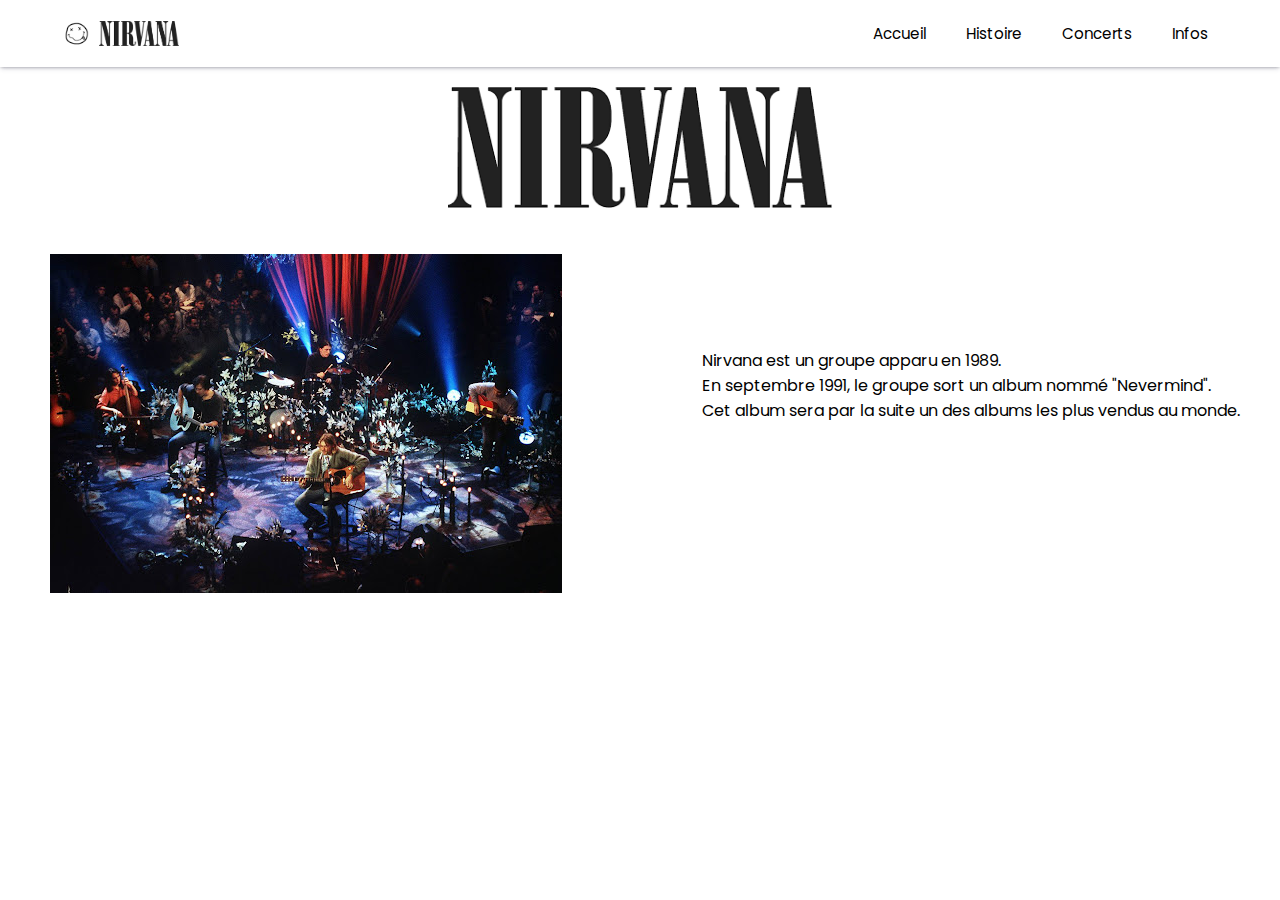
<file: index.html>
<!DOCTYPE html>
<html lang="en">
<head>
    <meta charset="UTF-8">
    <meta name="viewport" content="width=device-width, initial-scale=1.0">
    <title>Nirvana</title>
    <link href="styles/style_accueil.css" rel="stylesheet">
    <link href="styles/style_barre_navigation.css" rel="stylesheet">
</head>
<body>
    <nav>
        <div class="logo">
          <img src="photos/logo-nirvana-64x64.png" alt="logo" />
          <img src="photos/nirvana.png" class="nirvana_menu">
        </div>
        <ul>
          <li>
            <a href="index.html">Accueil</a>
          </li>
          <li>
            <a href="histoire.html">Histoire</a>
          </li>
          <li>
            <a href="concerts.html">Concerts</a>
          </li>
          <li>
            <a href="infos.html">Infos</a>
          </li>
        </ul>
        <div class="hamburger">
          <span class="line"></span>
          <span class="line"></span>
          <span class="line"></span>
        </div>
      </nav>
      <img src="photos/nirvana.png" class="nirvana_logo_titre">
      <div class="photo_description">
        <p class="description">Nirvana est un groupe apparu en 1989.<br>En septembre 1991, le groupe sort un album nommé "Nevermind".<br> Cet album sera par la suite un des albums les plus vendus au monde.</p>
        <p class="photo1"><img src="photos/MTV-1.jpg"></p>
      </div>

</body>
</html>
</file>
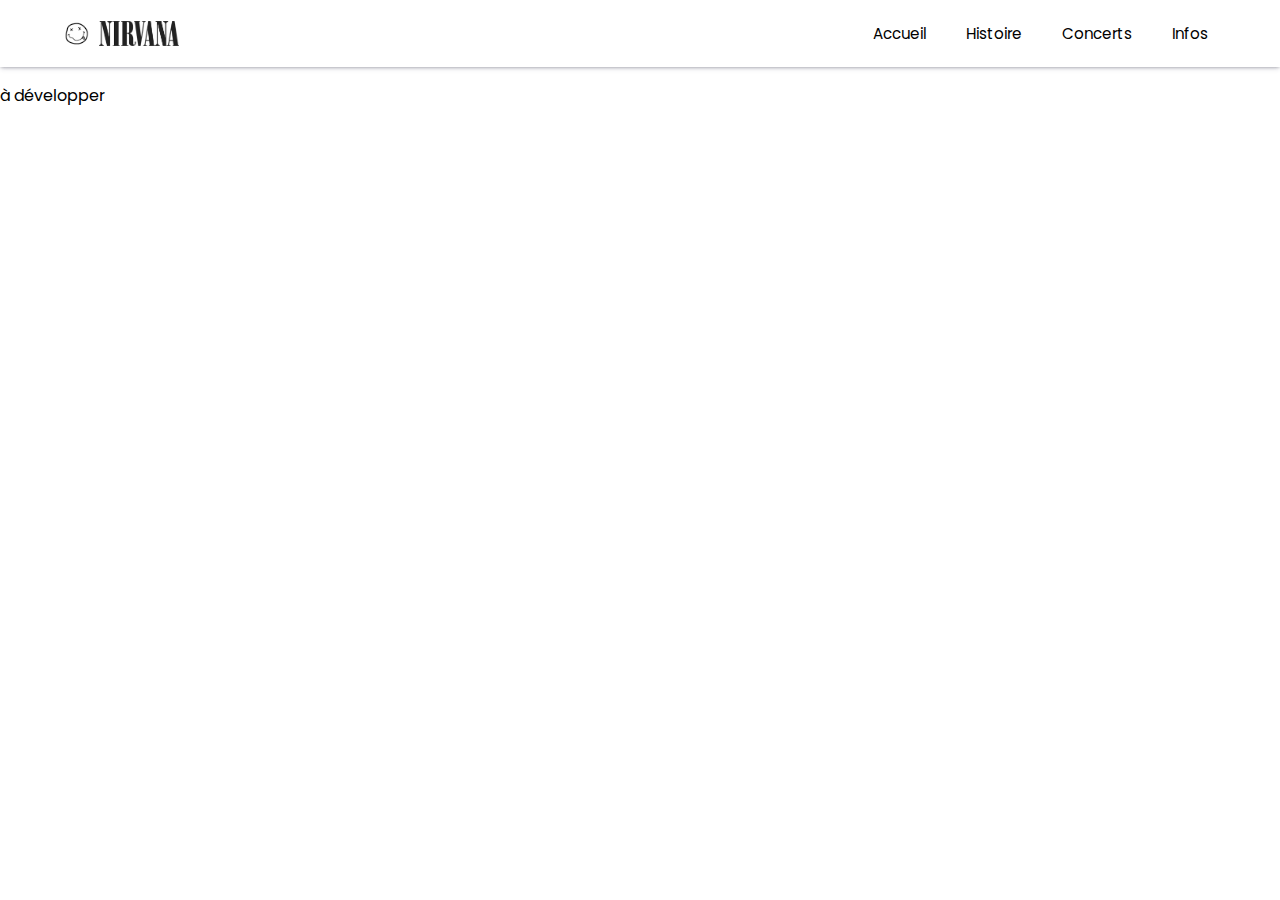
<file: concerts.html>
<!DOCTYPE html>
<html lang="en">
<head>
    <meta charset="UTF-8">
    <meta name="viewport" content="width=device-width, initial-scale=1.0">
    <title>Histoire du groupe</title>
    <link href="styles/style_barre_navigation.css" rel="stylesheet">
</head>
<body>
    <nav>
        <div class="logo">
          <img src="photos/logo-nirvana-64x64.png" alt="logo" />
          <img src="photos/nirvana.png" class="nirvana_menu">
        </div>
        <ul>
          <li>
            <a href="index.html">Accueil</a>
          </li>
          <li>
            <a href="histoire.html">Histoire</a>
          </li>
          <li>
            <a href="concerts.html">Concerts</a>
          </li>
          <li>
            <a href="infos.html">Infos</a>
          </li>
        </ul>
        <div class="hamburger">
          <span class="line"></span>
          <span class="line"></span>
          <span class="line"></span>
        </div>
      </nav>
      <p>à développer</p>
</body>
</html>
</file>
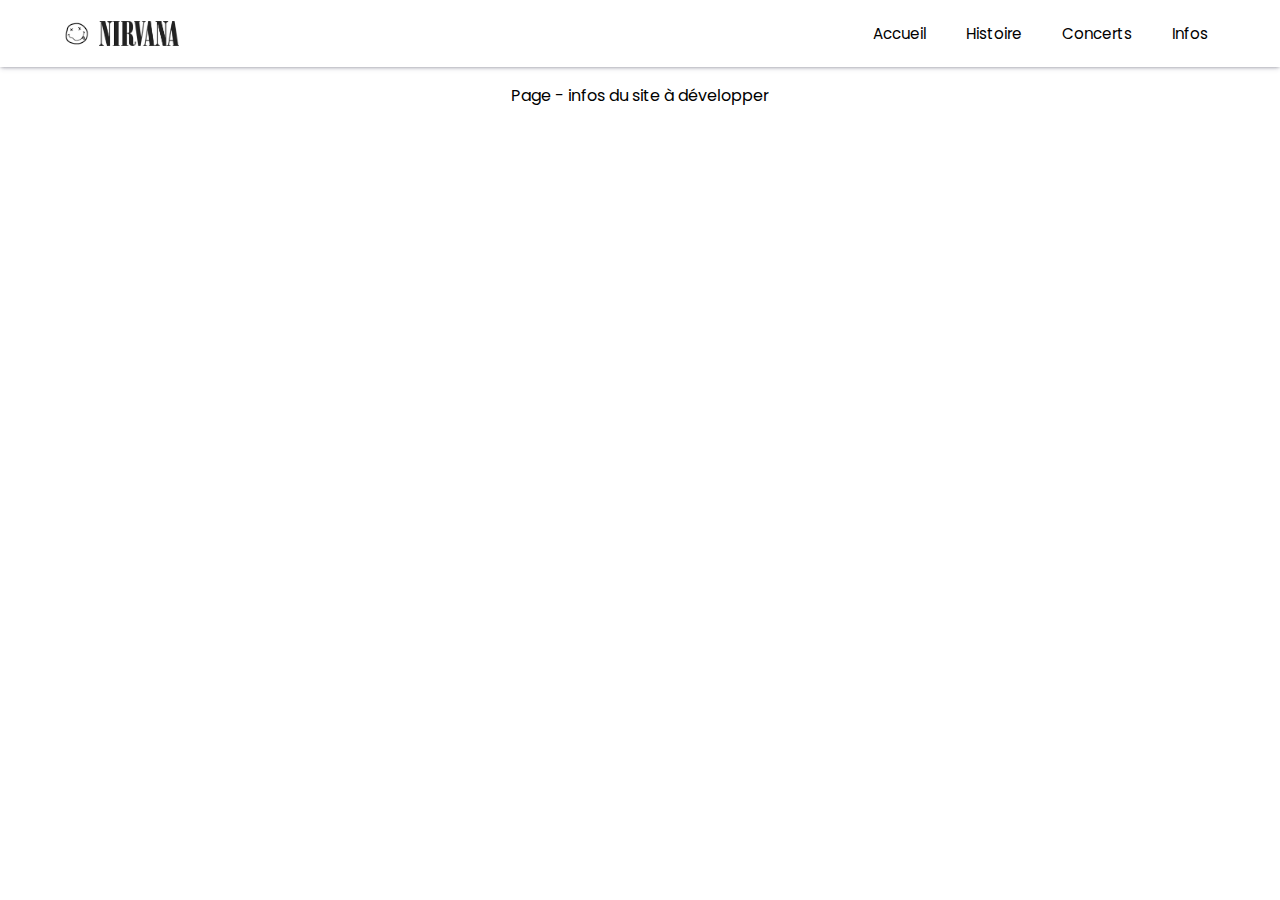
<file: infos.html>
<!DOCTYPE html>
<html lang="en">
<head>
    <meta charset="UTF-8">
    <meta name="viewport" content="width=device-width, initial-scale=1.0">
    <title>Histoire du groupe</title>
    <link href="styles/style_barre_navigation.css" rel="stylesheet">
    <link href="styles/style_infos.css" rel="stylesheet">
</head>
<body>
    <nav>
        <div class="logo">
          <img src="photos/logo-nirvana-64x64.png" alt="logo" />
          <img src="photos/nirvana.png" class="nirvana_menu">
        </div>
        <ul>
          <li>
            <a href="index.html">Accueil</a>
          </li>
          <li>
            <a href="histoire.html">Histoire</a>
          </li>
          <li>
            <a href="concerts.html">Concerts</a>
          </li>
          <li>
            <a href="infos.html">Infos</a>
          </li>
        </ul>
        <div class="hamburger">
          <span class="line"></span>
          <span class="line"></span>
          <span class="line"></span>
        </div>
      </nav>
      <p>Page - infos du site à développer</p>
</body>
</html>
</file>
<file: styles/style_accueil.css>
.description {
    float: right;
    margin-top: 110px;
    margin-right: 40px;
}

.photo1 {
    float: left;
    margin-left: 50px;
}

.photo_description {
    margin-top: 30px;
}
</file>
<file: styles/style_barre_navigation.css>
@import url("https://fonts.googleapis.com/css2?family=Poppins:ital,wght@0,300;0,400;0,500;0,600;0,700;1,300;1,400;1,500;1,600;1,700&display=swap");

* {
  box-sizing: border-box;
  -webkit-font-smoothing: antialiased;
  -moz-osx-font-smoothing: grayscale;
}

body {
  padding: 0;
  margin: 0;
  font-family: "Poppins", sans-serif;
}

nav {
  padding: 5px 5%;
  display: flex;
  justify-content: space-between;
  align-items: center;
  box-shadow: rgba(50, 50, 93, 0.25) 0px 2px 5px -1px,
    rgba(0, 0, 0, 0.3) 0px 1px 3px -1px;
  z-index: 1;
}
nav .logo {
  display: flex;
  align-items: center;
}
nav .logo img {
  height: 25px;
  width: auto;
  margin-right: 10px;
}
nav .logo .nirvana_menu {
  font-size: 1.1rem;
  background: linear-gradient(to right, #b927fc 0%, #2c64fc 100%);
  -webkit-background-clip: text;
  background-clip: text;
  -webkit-text-fill-color: transparent;
}

nav ul {
  list-style: none;
  display: flex;
}
nav ul li {
  margin-left: 1.5rem;
}
nav ul li a {
  text-decoration: none;
  color: #000;
  font-size: 95%;
  font-weight: 400;
  padding: 4px 8px;
  border-radius: 5px;
}

nav ul li a:hover {
  background-color: #f5f5f5;
}

.hamburger {
  display: none;
  cursor: pointer;
}

.hamburger .line {
  width: 25px;
  height: 1px;
  background-color: #1f1f1f;
  display: block;
  margin: 7px auto;
  transition: all 0.3s ease-in-out;
}
.hamburger-active {
  transition: all 0.3s ease-in-out;
  transition-delay: 0.6s;
  transform: rotate(45deg);
}

.hamburger-active .line:nth-child(2) {
  width: 0px;
}

.hamburger-active .line:nth-child(1),
.hamburger-active .line:nth-child(3) {
  transition-delay: 0.3s;
}

.hamburger-active .line:nth-child(1) {
  transform: translateY(12px);
}

.hamburger-active .line:nth-child(3) {
  transform: translateY(-5px) rotate(90deg);
}

.menubar {
  position: absolute;
  top: 0;
  left: -60%;
  display: flex;
  justify-content: center;
  align-items: flex-start;
  width: 60%;
  height: 100vh;
  padding: 20% 0;
  background: rgba(255, 255, 255);
  transition: all 0.5s ease-in;
  z-index: 2;
}
.active {
  left: 0;
  box-shadow: rgba(149, 157, 165, 0.2) 0px 8px 24px;
}

.menubar ul {
  padding: 0;
  list-style: none;
}
.menubar ul li {
  margin-bottom: 32px;
}

.menubar ul li a {
  text-decoration: none;
  color: #000;
  font-size: 95%;
  font-weight: 400;
  padding: 5px 10px;
  border-radius: 5px;
}

.menubar ul li a:hover {
  background-color: #f5f5f5;
}
@media screen and (max-width: 790px) {
  .hamburger {
    display: block;
  }
  nav ul {
    display: none;
  }
}

.nirvana_logo_titre {
    margin-top: 20px;
    display: block;
    width: 30%;
    margin-right: auto;
    margin-left: auto;
}
</file>
<file: styles/style_infos.css>
p {
    text-align: center;
}
</file>
